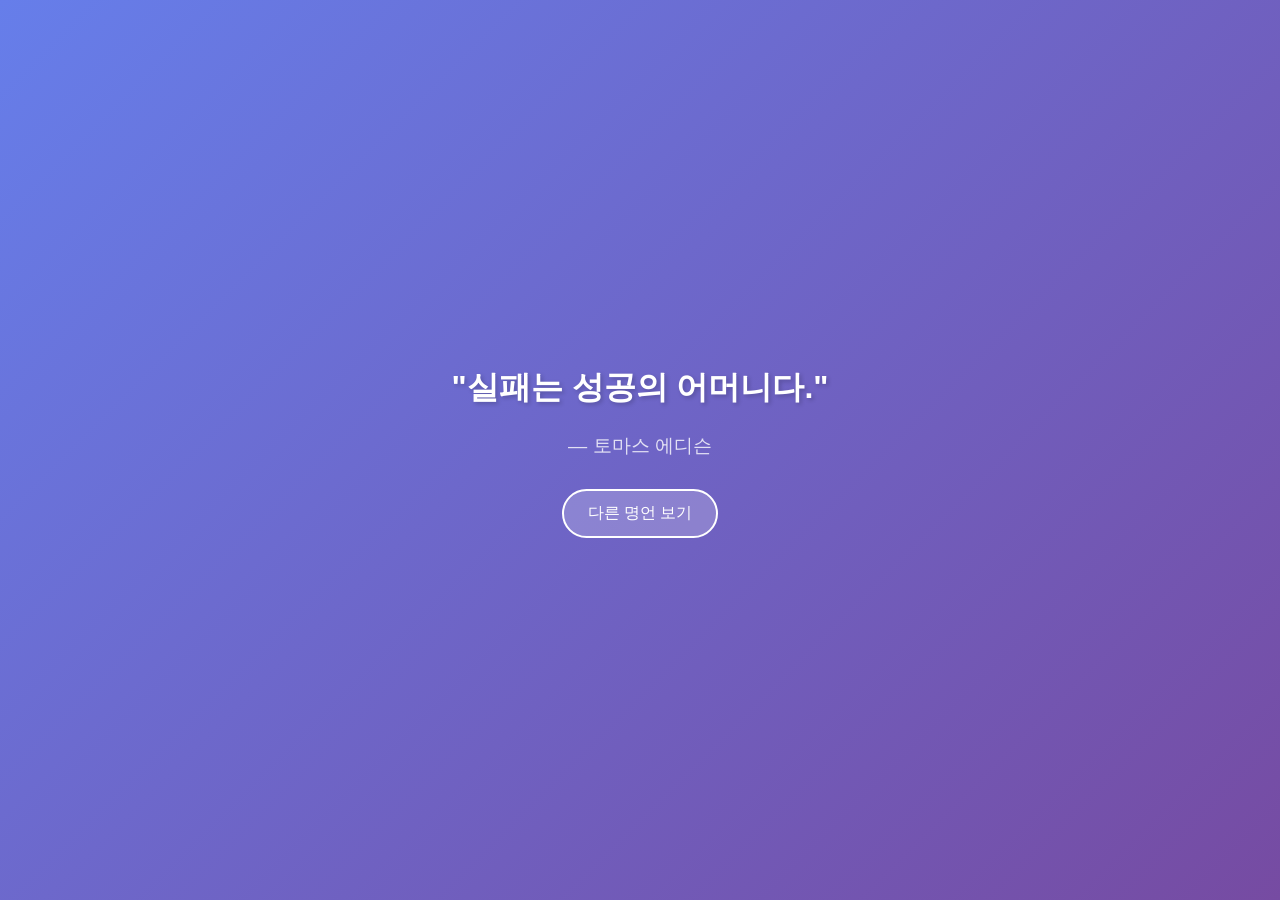
<file: daily-quote/index.html>
<!DOCTYPE html>
<html lang="ko">
<head>
  <meta charset="UTF-8">
  <meta name="viewport" content="width=device-width, initial-scale=1.0">
  <title>오늘의 명언</title>
  <link rel="stylesheet" href="style.css">
</head>
<body>
  <div class="container">
    <h1 class="quote" id="quote">로딩 중...</h1>
    <p class="author" id="author"></p>
    <button class="refresh-btn" id="refreshBtn">다른 명언 보기</button>
  </div>
  <script src="script.js"></script>
</body>
</html>
</file>
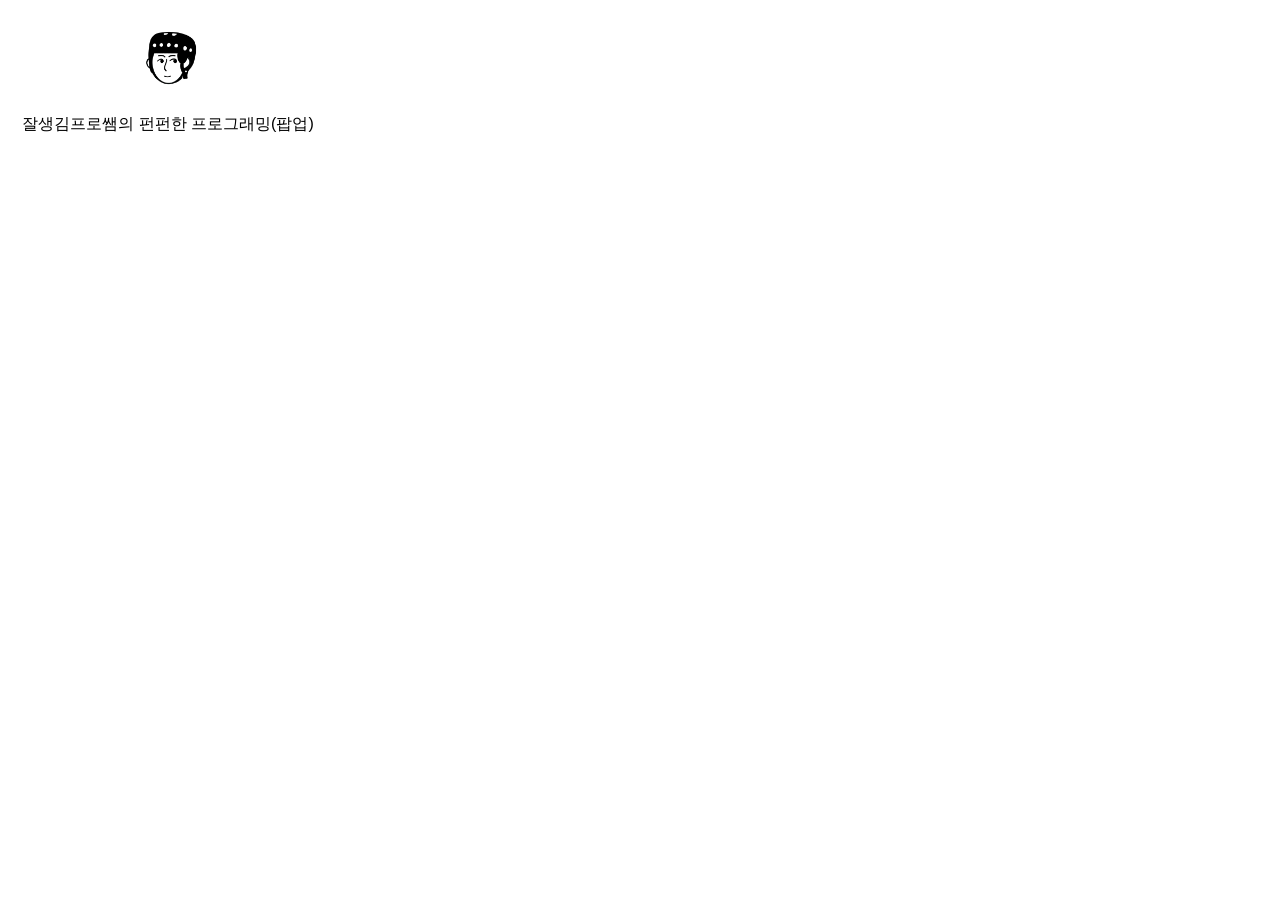
<file: SeedFiles/popup.html>
<!DOCTYPE html>
<html>

<head>
  <title>잘생김프로쌤의 펀펀한 프로그래밍(팝업)</title>
  <meta charset="UTF-8">
  <style>
    body {
      font-family: sans-serif;
      width: 300px;
      height: 140px;
      padding: 10px;
    }
  </style>
</head>

<body>
  <img src="notion_face.PNG" alt="잘생김프로쌤"
    style="display: block; margin-left: auto; margin-right: auto; width: 80px; height: 80px;">
  <p style="text-align: center;">잘생김프로쌤의 펀펀한 프로그래밍(팝업)</p>
</body>

</html>
</file>
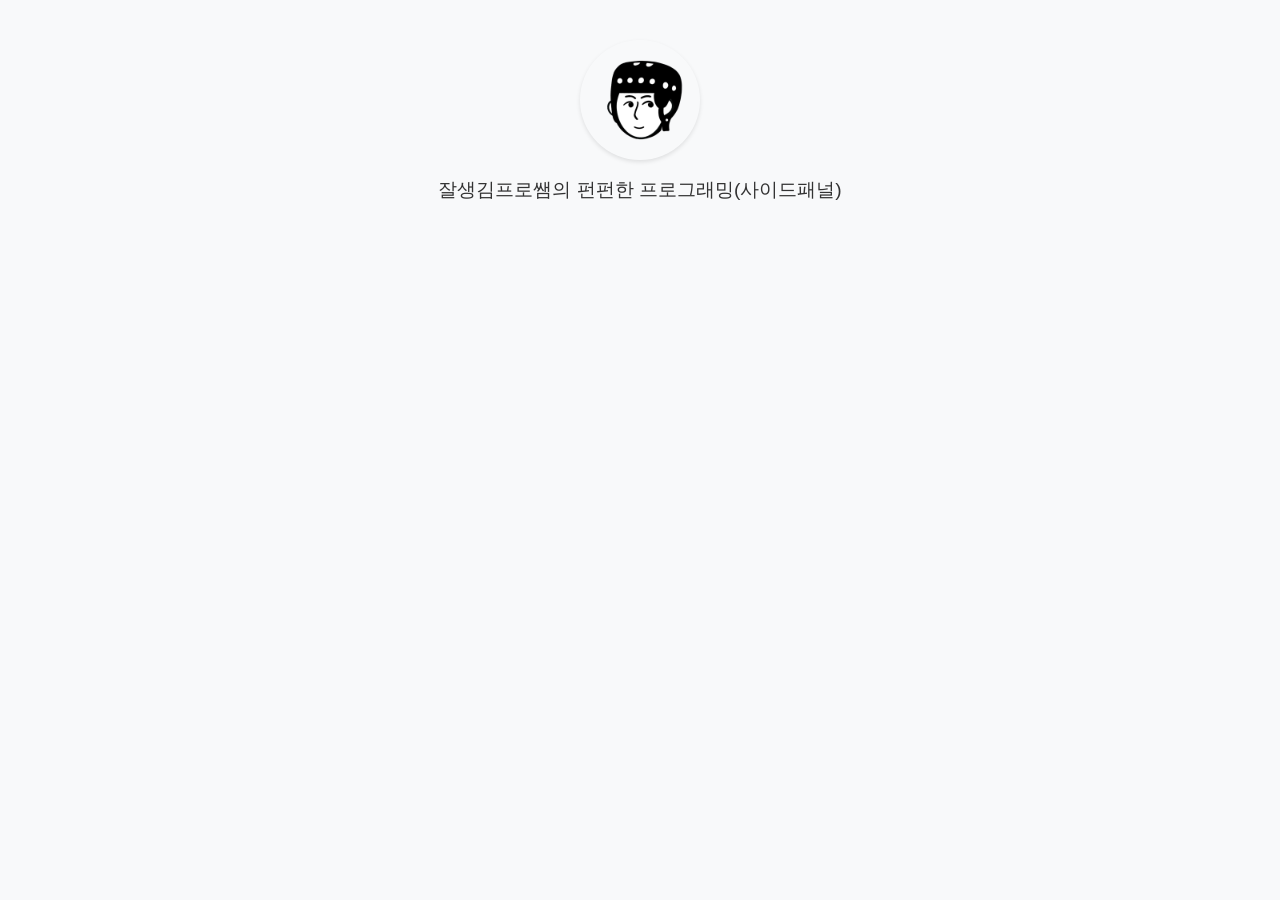
<file: SeedFiles_SidePanel/popup.html>
<!DOCTYPE html>
<html>

<head>
  <title>잘생김프로쌤의 펀펀한 프로그래밍 강의(심화)</title>
  <meta charset="UTF-8">
  <style>
    body {
      font-family: -apple-system, BlinkMacSystemFont, "Segoe UI", Roboto, sans-serif;
      width: 100%;
      min-height: 100vh;
      margin: 0;
      padding: 16px;
      box-sizing: border-box;
      background-color: #f8f9fa;
    }

    .container {
      max-width: 100%;
      margin: 0 auto;
      padding: 16px;
      text-align: center;
    }

    .profile-image {
      display: block;
      margin: 0 auto;
      width: 96px;
      height: 96px;
      border-radius: 50%;
      object-fit: cover;
      box-shadow: 0 2px 4px rgba(0, 0, 0, 0.1);
    }

    .description {
      margin-top: 16px;
      font-size: 1.1em;
      color: #333;
      line-height: 1.5;
    }

    @media (min-width: 320px) {
      .container {
        padding: 24px;
      }

      .profile-image {
        width: 120px;
        height: 120px;
      }

      .description {
        font-size: 1.2em;
      }
    }
  </style>
</head>

<body>
  <div class="container">
    <img src="notion_face.PNG" alt="잘생김프로쌤" class="profile-image">
    <p class="description">잘생김프로쌤의 펀펀한 프로그래밍(사이드패널)</p>
  </div>
</body>

</html>
</file>
<file: daily-quote/style.css>
* {
  margin: 0;
  padding: 0;
  box-sizing: border-box;
}

body {
  min-height: 100vh;
  display: flex;
  justify-content: center;
  align-items: center;
  background: linear-gradient(135deg, #667eea 0%, #764ba2 100%);
  font-family: 'Noto Sans KR', -apple-system, BlinkMacSystemFont, sans-serif;
}

.container {
  text-align: center;
  padding: 40px;
  max-width: 800px;
}

.quote {
  font-size: 2rem;
  color: white;
  line-height: 1.6;
  margin-bottom: 20px;
  text-shadow: 2px 2px 4px rgba(0, 0, 0, 0.2);
}

.author {
  font-size: 1.2rem;
  color: rgba(255, 255, 255, 0.8);
  margin-bottom: 30px;
}

.refresh-btn {
  padding: 12px 24px;
  font-size: 1rem;
  background: rgba(255, 255, 255, 0.2);
  color: white;
  border: 2px solid white;
  border-radius: 30px;
  cursor: pointer;
  transition: all 0.3s ease;
}

.refresh-btn:hover {
  background: white;
  color: #667eea;
}
</file>
